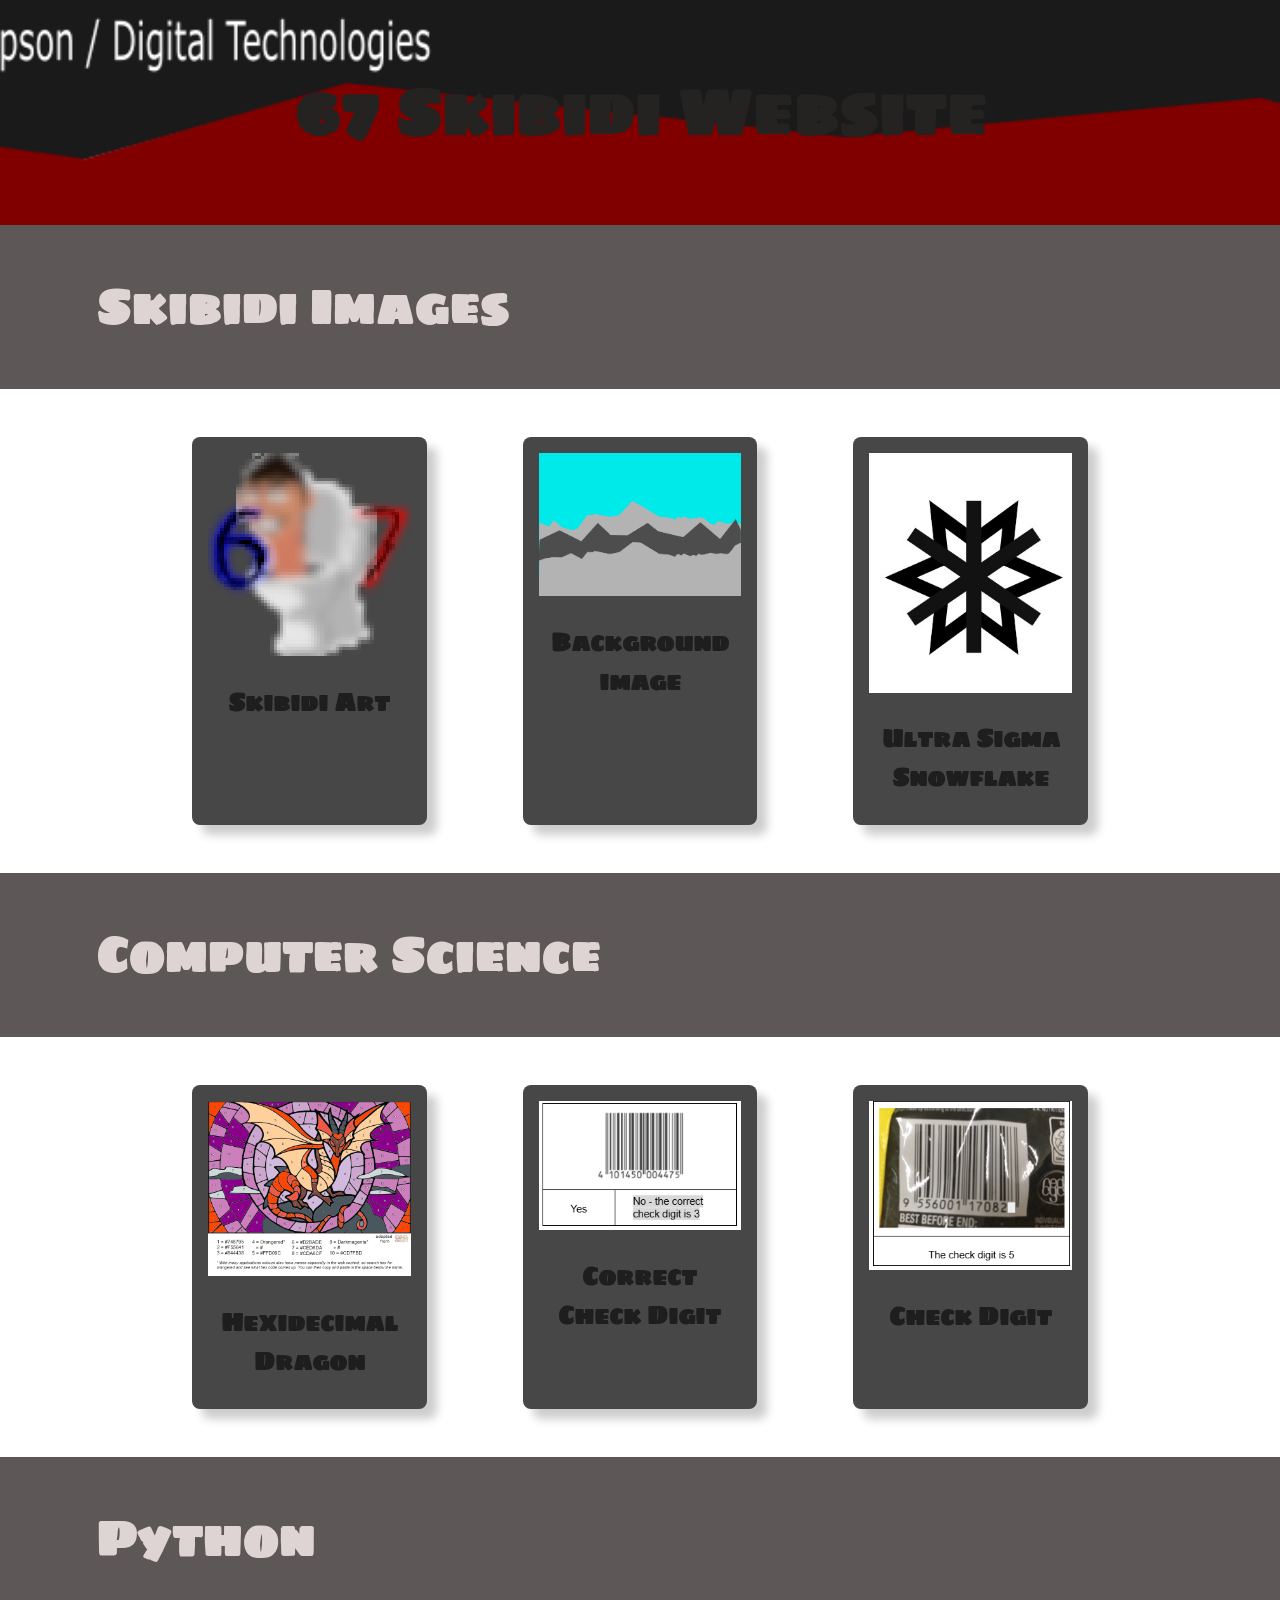
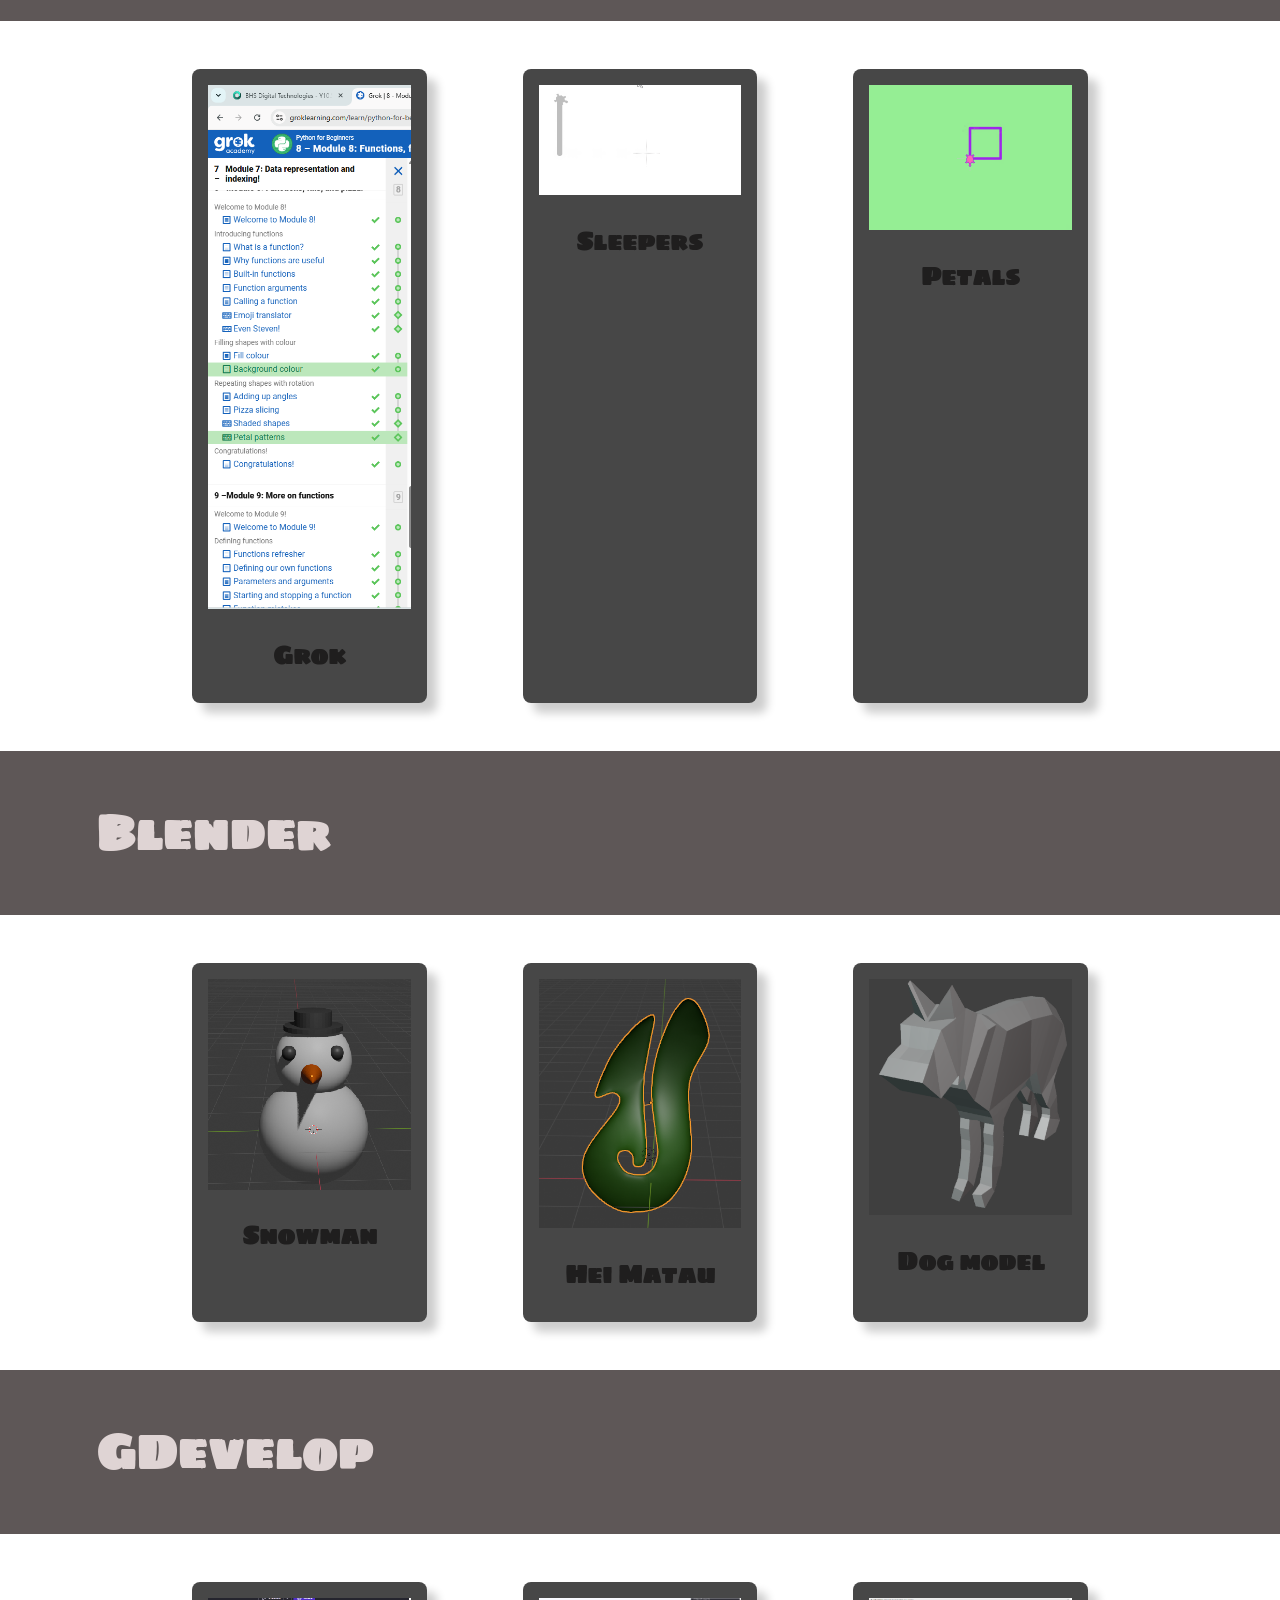
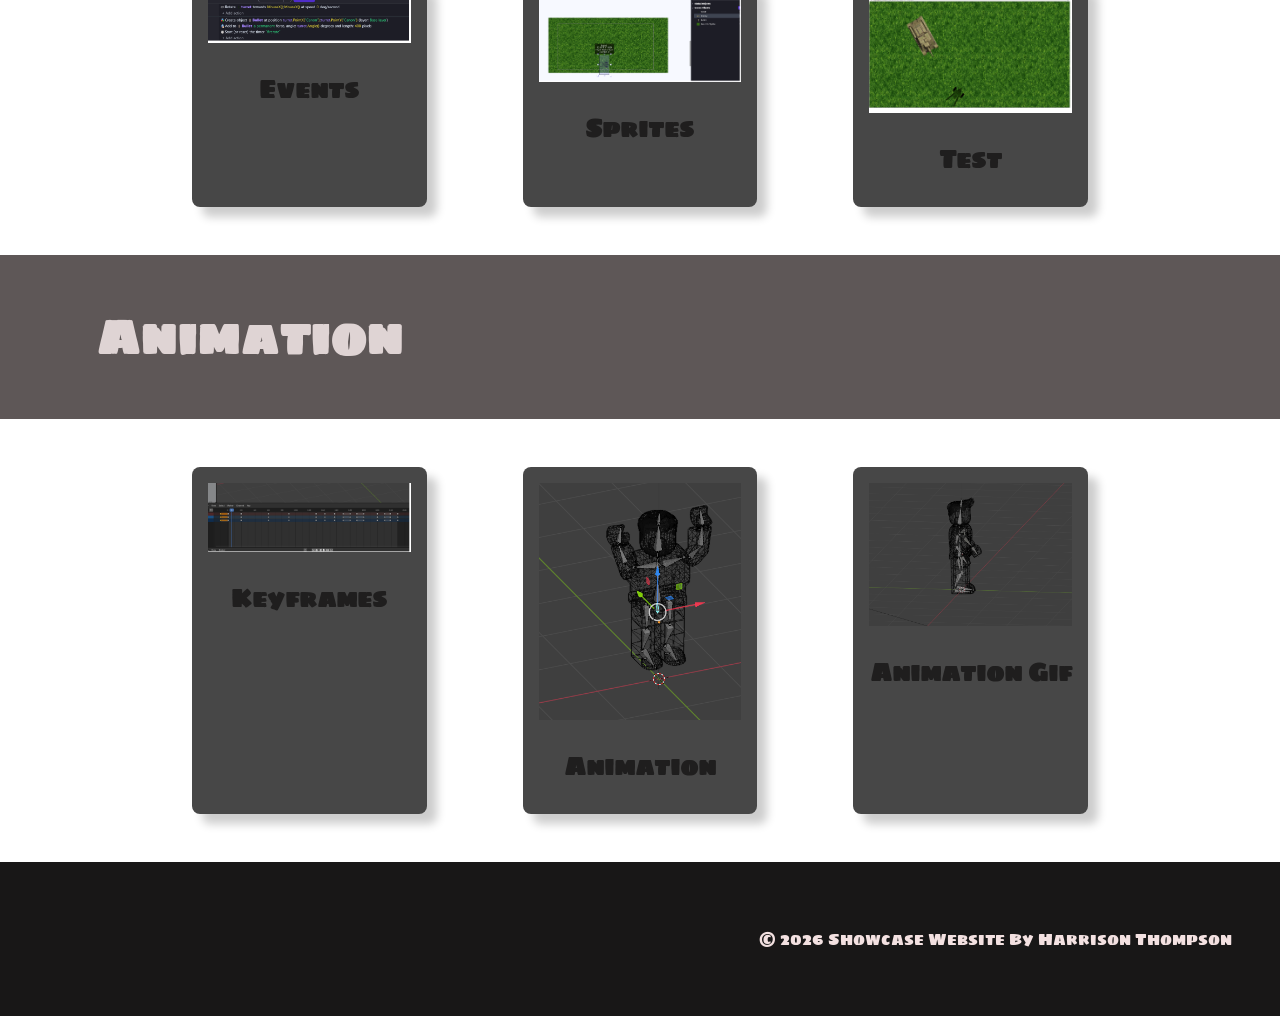
<file: index.html>
<!DOCTYPE html>
<html lang="en">

<head>
    <link rel="preconnect" href="https://fonts.googleapis.com">
    <link rel="preconnect" href="https://fonts.gstatic.com" crossorigin>
    <link href="https://fonts.googleapis.com/css2?family=Sigmar+One&display=swap" rel="stylesheet">
    <meta charset="UTF-8">
    <meta name="viewport" content="width=device-width, initial-scale=1.0">
    <link rel="stylesheet" href="style.css">
    <title>67 Skibidi</title>
    <link rel="icon" type="image/x-icon" href="images/favicon.ico">
</head>
<!-- This is the main body of the website- ALL your content goes AFTER the <body> tag and before the </body> tag -->
<body>

    <!-- The Hero Section -------------------------------------------------------------------------------------- -->
    <section class="hero">
        <div class="hero-text">67 Skibidi Website</div>
    </section>

<!-- Topic one ------------------------------------------------------------------------------------------------- -->
    <!-- The First Topic Section -->
    <section class="topic">
        <!-- the topic title a big bar with text in it -->
        <div class="topic-title">
            <h1>Skibidi Images</h1>
        </div>
        <!-- now a three column grid of images -->
        <div class="topic-content">
            <!-- one "card" which includes an image with a text below it -->
            <div class="topic-card">
                <img src="images/67 Skibidi.png" style="image-rendering: pixelated;">
                <h2 class="topic-card-text">Skibidi Art</h2>
            </div>
            <div class="topic-card">
                <img src="images/Mountain.png" alt="change this too!">
                <h2 class="topic-card-text">Background image</h2>
            </div>
            <div class="topic-card">
                <img src="images/bitmap.png" alt="change this too!">
                <h2 class="topic-card-text">Ultra Sigma Snowflake</h2>
            </div>
        </div>
    </section>
<!-- End of topic one------------------------------------------------------------------------------------------ -->

<!-- Topic one ------------------------------------------------------------------------------------------------- -->
    <!-- The First Topic Section -->
    <section class="topic">
        <!-- the topic title a big bar with text in it -->
        <div class="topic-title">
            <h1>Computer Science</h1>
        </div>
        <!-- now a three column grid of images -->
        <div class="topic-content">
            <!-- one "card" which includes an image with a text below it -->
            <div class="topic-card">
                <img src="images/HexDragon.png" style="image-rendering: optimizeQuality;">
                <h2 class="topic-card-text">Hexidecimal Dragon</h2>
            </div>
            <div class="topic-card">
                <img src="images/Screenshot (1).png" alt="change this too!">
                <h2 class="topic-card-text">Correct Check Digit</h2>
            </div>
            <div class="topic-card">
                <img src="images/Screenshot (3).png" alt="change this too!">
                <h2 class="topic-card-text">Check Digit</h2>
            </div>
        </div>
    </section>
<!-- Copy and paste the section from above to make your next section -->

<!-- Topic one ------------------------------------------------------------------------------------------------- -->
    <!-- The First Topic Section -->
    <section class="topic">
        <!-- the topic title a big bar with text in it -->
        <div class="topic-title">
            <h1>Python</h1>
        </div>
        <!-- now a three column grid of images -->
        <div class="topic-content">
            <!-- one "card" which includes an image with a text below it -->
            <div class="topic-card">
                <img src="images/Grok.png" style="image-rendering:auto;">
                <h2 class="topic-card-text">Grok</h2>
            </div>
            <div class="topic-card">
                <img src="images/Animation.gif" alt="change this too!">
                <h2 class="topic-card-text">Sleepers</h2>
            </div>
            <div class="topic-card">
                <img src="images/Animation2.gif" alt="change this too!">
                <h2 class="topic-card-text">Petals</h2>
            </div>
        </div>
    </section>
<!-- Copy and paste the section from above to make your next section -->

<!-- Topic one ------------------------------------------------------------------------------------------------- -->
    <!-- The First Topic Section -->
    <section class="topic">
        <!-- the topic title a big bar with text in it -->
        <div class="topic-title">
            <h1>Blender</h1>
        </div>
        <!-- now a three column grid of images -->
        <div class="topic-content">
            <!-- one "card" which includes an image with a text below it -->
            <div class="topic-card">
                <img src="images/snowman.png" style="image-rendering: pixelated;">
                <h2 class="topic-card-text">Snowman</h2>
            </div>
            <div class="topic-card">
                <img src="images/Matau2.png" alt="change this too!">
                <h2 class="topic-card-text">Hei Matau</h2>
            </div>
            <div class="topic-card">
                <img src="images/67dog.png" alt="change this too!">
                <h2 class="topic-card-text">Dog model</h2>
            </div>
        </div>
    </section>
<!-- Copy and paste the section from above to make your next section -->

<!-- Topic one ------------------------------------------------------------------------------------------------- -->
    <!-- The First Topic Section -->
    <section class="topic">
        <!-- the topic title a big bar with text in it -->
        <div class="topic-title">
            <h1>GDevelop</h1>
        </div>
        <!-- now a three column grid of images -->
        <div class="topic-content">
            <!-- one "card" which includes an image with a text below it -->
            <div class="topic-card">
                <img src="images/Events.png" alt="change this too!">
                <h2 class="topic-card-text">Events</h2>
            </div>
            <div class="topic-card">
                <img src="images/Screenshot (2).png" alt="change this too!">
                <h2 class="topic-card-text">Sprites</h2>
            </div>
            <div class="topic-card">
                <img src="images/g3.png" alt="change this too!">
                <h2 class="topic-card-text">Test</h2>
            </div>
        </div>
    </section>
<!-- Copy and paste the section from above to make your next section -->

<!-- Topic one ------------------------------------------------------------------------------------------------- -->
    <!-- The First Topic Section -->
    <section class="topic">
        <!-- the topic title a big bar with text in it -->
        <div class="topic-title">
            <h1>Animation</h1>
        </div>
        <!-- now a three column grid of images -->
        <div class="topic-content">
            <!-- one "card" which includes an image with a text below it -->
            <div class="topic-card">
                <img src="images/Keyframes.png" alt="change this too!">
                <h2 class="topic-card-text">Keyframes</h2>
            </div>
            <div class="topic-card">
                <img src="images/Animation.png" alt="change this too!">
                <h2 class="topic-card-text">Animation</h2>
            </div>
            <div class="topic-card">
                <img src="images/Animation3.gif" alt="change this too!">
                <h2 class="topic-card-text">Animation Gif</h2>
            </div>
        </div>

    </section>
<!-- Copy and paste the section from above to make your next section -->

    <!-- A Simple Website Footer ------------------------------------------------------------------------------ -->
    <footer class="footer">
        <p>&copy; 2026 Showcase Website By Harrison Thompson</p>
    </footer>

<!-- The end of the whole page- no more content after this! -->
</body>
</html>
</file>
<file: style.css>
/* A simple css reset */
body,
html {
    margin: 0;
    padding: 0;
    height: 100%;
    /* The Font Family- Really important!! */
    font-family: "Sigmar one", sans-serif;
    box-sizing: border-box;
}

/* reset for images to ensure they ar 100% of the parent container width */
img {
    width: 100%;
}

/* The hero section styling- use your OWN Hero Image URL here */
.hero {
    background-image: url('images/titlepage.png');
    height: 25vh;
    background-size: cover;
    background-position: center;
    display: flex;
    justify-content: center;
    align-items: center;
    color: rgb(37, 34, 34);
    text-align: center;
    position: relative;
}

/* BIG text styling for the hero section text */
.hero-text {
    font-size: 4em;
    font-weight: bold;
}

/* nice big font on a banner style background */
.topic-title{
    color: rgb(223, 212, 212);
    font-size: 2em;
    padding: 0.1em 3em;
    background-color: rgb(94, 87, 87);
}

/* Three column grid with a nice big gap */
.topic-content{
    display: grid;
    grid-template-columns: repeat(3, 1fr);
    gap: 6em;
    /* bring the whole section in off the sides of the page */
    width: 70%;
    /* top margin of 3em and center right/left */
    margin: 3em auto;
}

/* Styling for the individual topic cards rounded edges background color and a drop shadow */
.topic-card{
    background-color: rgb(71, 71, 71);
    color: rgb(31, 30, 30);
    padding: 1em;
    border-radius: 0.5em;
    box-shadow: 10px 10px 10px rgba(0, 0, 0, 0.2);
}

/* Styling for the topic card titles */
.topic-card-text{
    font-size: 1.5em;
    margin-bottom: 0.5em;
    /* center align text */
    text-align: center;
}


/* Styling for a footer section to take a bit of spcae at the bottom of the page */
.footer{
    background-color: rgb(24, 23, 23);
    color: rgb(243, 225, 225);
    text-align: right;
    padding: 3em 3em;
}
.sigmar-one-regular {
  font-family: "Sigmar One", sans-serif;
  font-weight: 400;
  font-style: normal;
}
</file>
